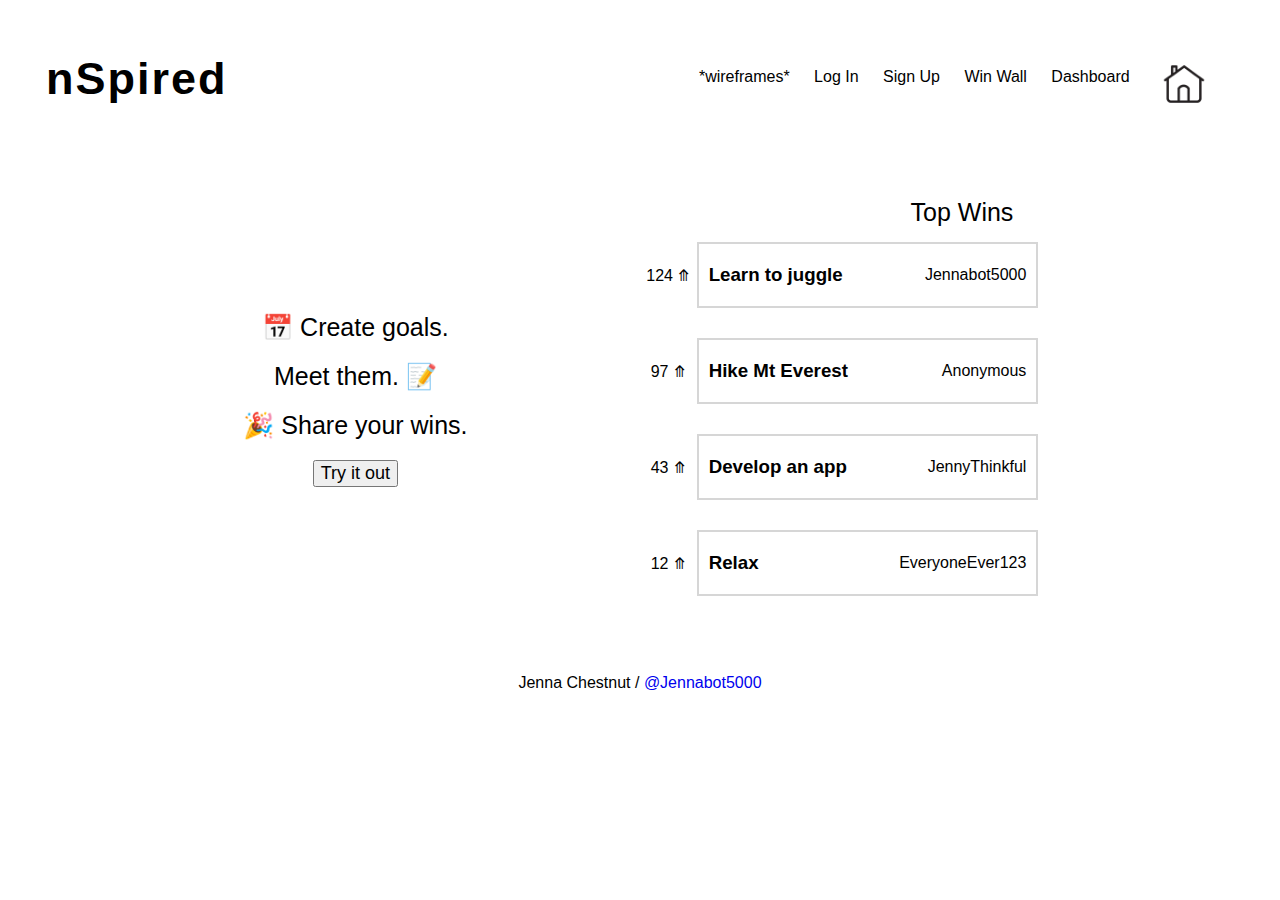
<file: index.html>
<!DOCTYPE html>
<html lang="en">
<head>
    <meta charset="UTF-8">
    <meta name="viewport" content="width=device-width, initial-scale=1.0">
    <title>Document</title>
    <link rel="stylesheet" href="./styles/styles.css">
    <link rel="stylesheet" href="./styles/landing-page.css">
</head>
<body>
    <header class="h-group">
        <h1 class="item">nSpired</h1>
        <nav>
          <a href="./scripts/wireframes.html">*wireframes*</a>
          <a href="./scripts/log-in.html">Log In</a>
          <a href="./scripts/sign-up.html">Sign Up</a>
          <a href="./scripts/view-win-wall.html">Win Wall</a>
          <a href="./scripts/dashboard.html">Dashboard</a>
          <a href="/"><img src="./images/home+house+icon.png" /></a>
        </nav>
      </header>

    <main>
    <div class='landing-page'>
        <div class='item-plus'>
        <p>&#128197; Create goals.</p>
        <p>Meet them. &#128221;</p>
        <p>&#127881; Share your wins.</p>
        <button>Try it out</button>
    </div>

<div class='item'>
    <div class="win-list">
        <p>Top Wins</p>
        <div class="item-and-options">
          <div class='upvotes'>
            <span>124 &#10506;</span></div>
          <div class="win-item">
            <h3>Learn to juggle</h3>
            <span>Jennabot5000</span>
          </div>

        </div>
        <div class="item-and-options">
          <div class='upvotes'>
            <span>97 &#10506;</span>
          </div>
          <div class="win-item">
            <h3>Hike Mt Everest</h3>
            <span>Anonymous</span>
          </div>

        </div>
        <div class="item-and-options">
          <div class='upvotes'>
            <span>43 &#10506;</span></div>
          <div class="win-item">
            <h3>Develop an app</h3>
            <span>JennyThinkful</span>
          </div>

        </div>
        <div class="item-and-options">
          <div class='upvotes'>
            <span>12 &#10506;</span></div>
          <div class="win-item">
            <h3>Relax</h3>
            <span>EveryoneEver123</span>
          </div>
    </div>
    </main>

    <footer>
        Jenna Chestnut / <a href='https://linktr.ee/jenna.chestnut'>@Jennabot5000</a>
    </footer>
</body>
</html>
</file>
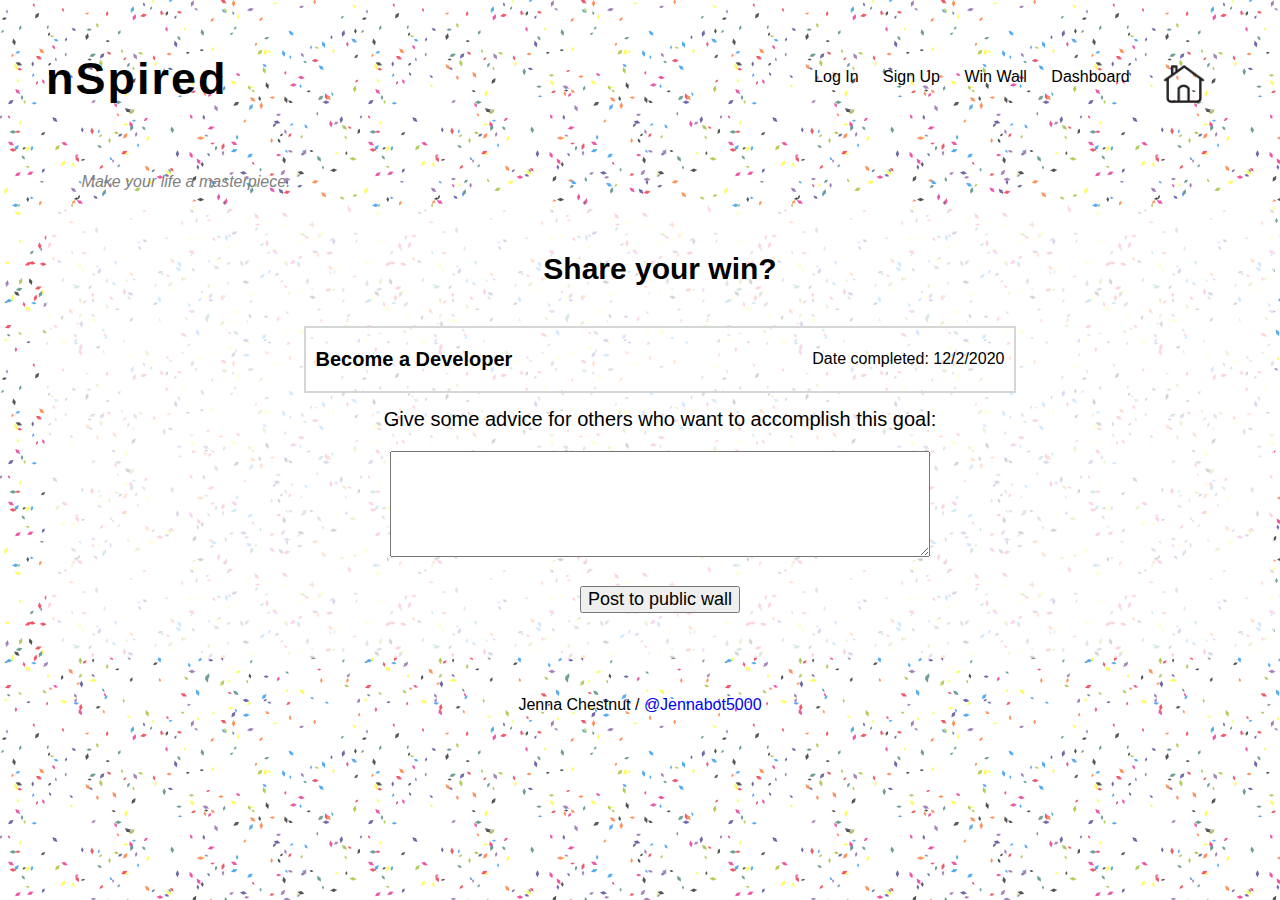
<file: scripts/completed-goal.html>
<!DOCTYPE html>
<html lang="en">
  <head>
    <meta charset="UTF-8" />
    <meta name="viewport" content="width=device-width, initial-scale=1.0" />
    <title>Document</title>
    <link rel="stylesheet" href="../styles/dashboard.css" />
    <link rel="stylesheet" href="../styles/completed-goal.css" />
    <link rel="stylesheet" href="../styles/styles.css" />
  </head>
  <body>
    <header class="h-group">
      <h1 class="item">nSpired</h1>
      <nav>
        <a href="./log-in.html">Log In</a>
        <a href="./sign-up.html">Sign Up</a>
        <a href="./view-win-wall.html">Win Wall</a>
        <a href="./dashboard.html">Dashboard</a>
        <a href="/"><img src="../images/home+house+icon.png" /></a>
      </nav>
    </header>
    <main>
      <p class="inspiration">Make your life a masterpiece.</p> 
      <div class="share-win">
      <h2>Share your win?</h2>
        <div class="item-and-options">
          <div class="win-item">
            <h3>Become a Developer</h3>
            <span>Date completed: 12/2/2020</span>
          </div>
        </div>
        <label for="advice">Give some advice for others who want to accomplish this goal:</label>
            <textarea id="why"></textarea>
            <button type="submit">Post to public wall</button>
          </fieldset>
      </div>
    </main>
    <footer>
      Jenna Chestnut /
      <a href="https://linktr.ee/jenna.chestnut">@Jennabot5000</a>
    </footer>
  </body>
</html>
</file>
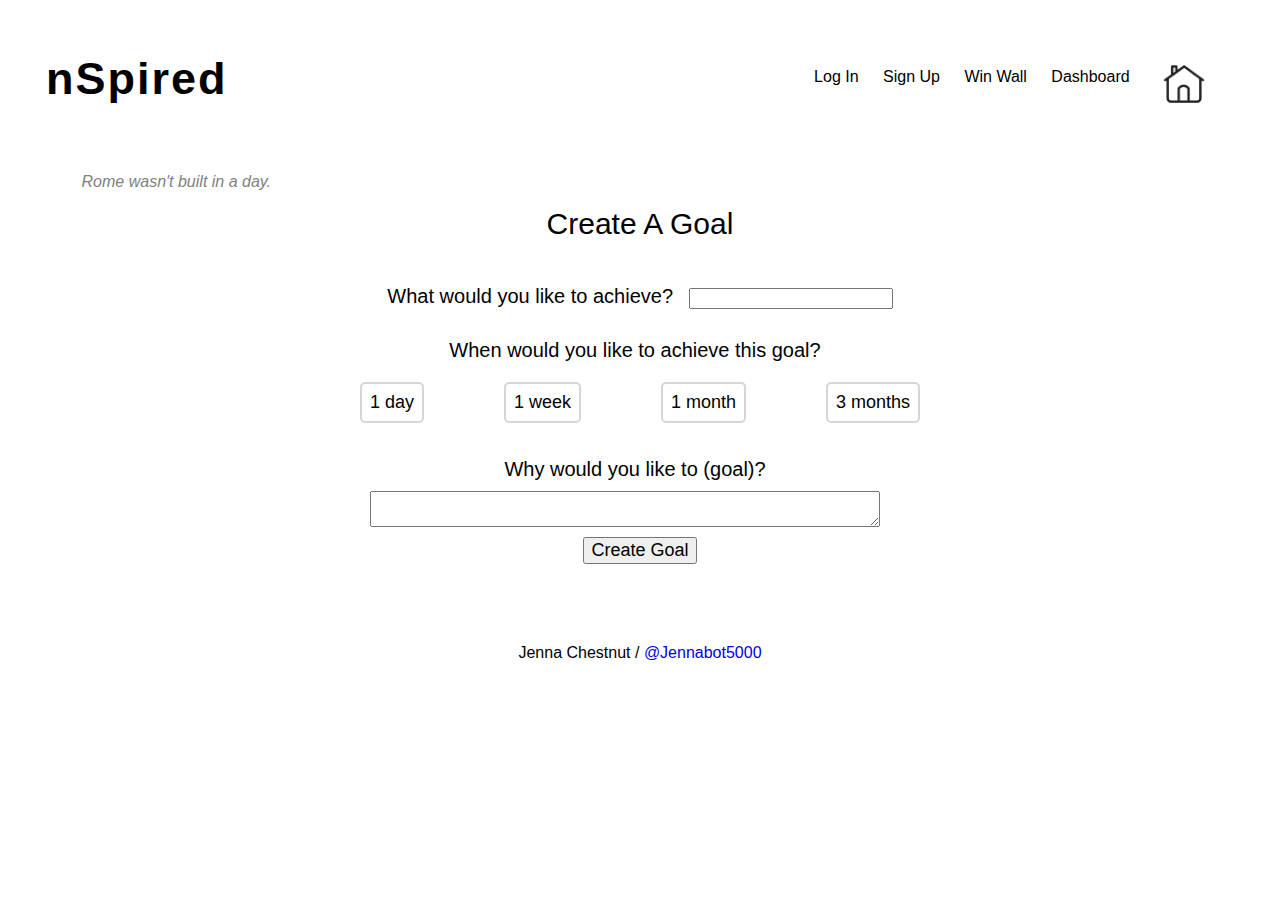
<file: scripts/create-goal.html>
<!DOCTYPE html>
<html lang="en">
  <head>
    <meta charset="UTF-8" />
    <meta name="viewport" content="width=device-width, initial-scale=1.0" />
    <title>Document</title>
    <link rel="stylesheet" href="../styles/create-goal.css" />
    <link rel="stylesheet" href="../styles/styles.css" />
  </head>
  <body>
    <header class="h-group">
      <h1 class="item">nSpired</h1>
      <nav>
        <a href="./log-in.html">Log In</a>
        <a href="./sign-up.html">Sign Up</a>
        <a href="./view-win-wall.html">Win Wall</a>
        <a href="./dashboard.html">Dashboard</a>
        <a href="/"><img src="../images/home+house+icon.png" /></a>
      </nav>
    </header>
    <main>
      <p class="inspiration">Rome wasn't built in a day.</p>
        <form class="create-goal">
          <fieldset>
            <legend>Create A Goal</legend>
            <label for="goal-name">What would you like to achieve?</label>
            <input type="text" id="goal-name" />
            <label for="time-frame"
              >When would you like to achieve this goal?</label
            >
            <div class="timeframe-buttons">
              <input type="radio" name="time-frame" value="1 day" id="1day" />
              <label for="1day">1 day</label>
              <input type="radio" name="time-frame" value="1 week" id="1wk" />
              <label for="1wk">1 week</label>
              <input type="radio" name="time-frame" value="1 month" id="1mo" />
              <label for="1mo">1 month</label>
              <input type="radio" name="time-frame" value="3 months" id="3mo" />
              <label for="3mo">3 months</label>
            </div>
            <label for="goal-why">Why would you like to (goal)?</label>
            <textarea id="goal-why"></textarea>
            <button type="submit">Create Goal</button>
          </fieldset>
        </form>
    </main>
    <footer>
      Jenna Chestnut /
      <a href="https://linktr.ee/jenna.chestnut">@Jennabot5000</a>
    </footer>
  </body>
</html>
</file>
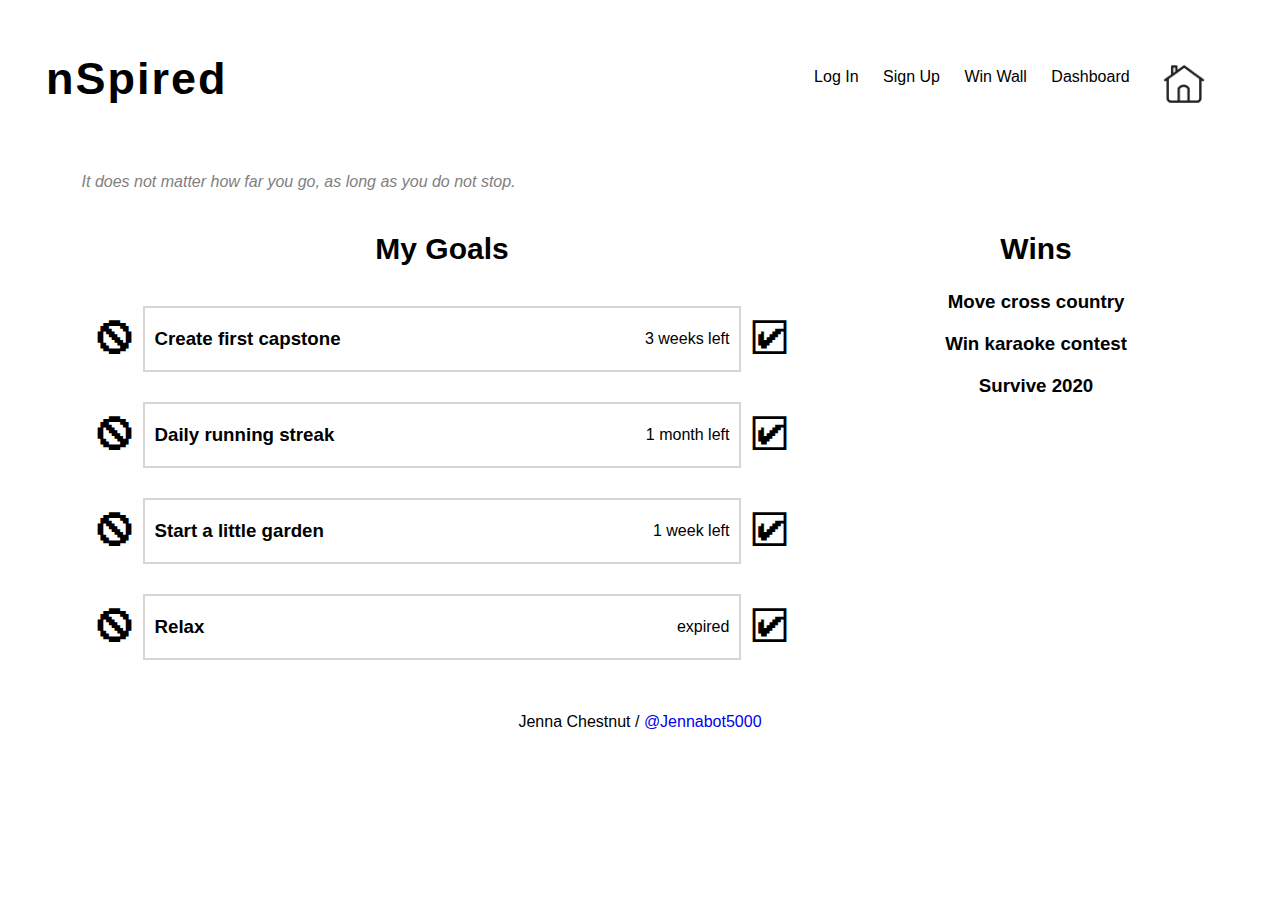
<file: scripts/dashboard.html>
<!DOCTYPE html>
<html lang="en">
  <head>
    <meta charset="UTF-8" />
    <meta name="viewport" content="width=device-width, initial-scale=1.0" />
    <title>Document</title>
    <link rel="stylesheet" href="../styles/dashboard.css" />
    <link rel="stylesheet" href="../styles/styles.css" />
  </head>
  <body>
    <header class="h-group">
      <h1 class="item">nSpired</h1>
      <nav>
        <a href="./log-in.html">Log In</a>
        <a href="./sign-up.html">Sign Up</a>
        <a href="./view-win-wall.html">Win Wall</a>
        <a href="./dashboard.html">Dashboard</a>
        <a href="/"><img src="../images/home+house+icon.png" /></a>
      </nav>
    </header>
    <main>
      <p class="inspiration">
        It does not matter how far you go, as long as you do not stop.
      </p>

      <div class="dashboard">        
        <div class="item-double">
          <h2>My Goals</h2>
          <div class="win-list">
            <div class="item-and-options">
              <button id="delete-win">&#128711;</button>
              <div class="win-item">
                <h3>Create first capstone</h3>
                <span>3 weeks left</span>
              </div>
              <button id="win-win">&#128505;</button>
            </div>
            <div class="item-and-options">
              <button id="delete-win">&#128711;</button>
              <div class="win-item">
                <h3>Daily running streak</h3>
                <span>1 month left</span>
              </div>
              <button id="win-win">&#128505;</button>
            </div>
            <div class="item-and-options">
              <button id="delete-win">&#128711;</button>
              <div class="win-item">
                <h3>Start a little garden</h3>
                <span>1 week left</span>
              </div>
              <button id="win-win">&#128505;</button>
            </div>
            <div class="item-and-options">
              <button id="delete-win">&#128711;</button>
              <div class="win-item">
                <h3>Relax</h3>
                <span>expired</span>
              </div>
              <button id="win-win">&#128505;</button>
            </div>
          </div>
        </div>



        <div class="item">
          <h2>Wins</h2>
          <div class="dash-win">
            <a><h3>Move cross country</h3></a>
          </div>
          <div class="dash-win">
            <a><h3>Win karaoke contest</h3></a>
          </div>
          <div class="dash-win">
          <a><h3>Survive 2020</h3></a>
          </div>
      </div>
    </main>
    <footer>
      Jenna Chestnut /
      <a href="https://linktr.ee/jenna.chestnut">@Jennabot5000</a>
    </footer>
  </body>
</html>
</file>
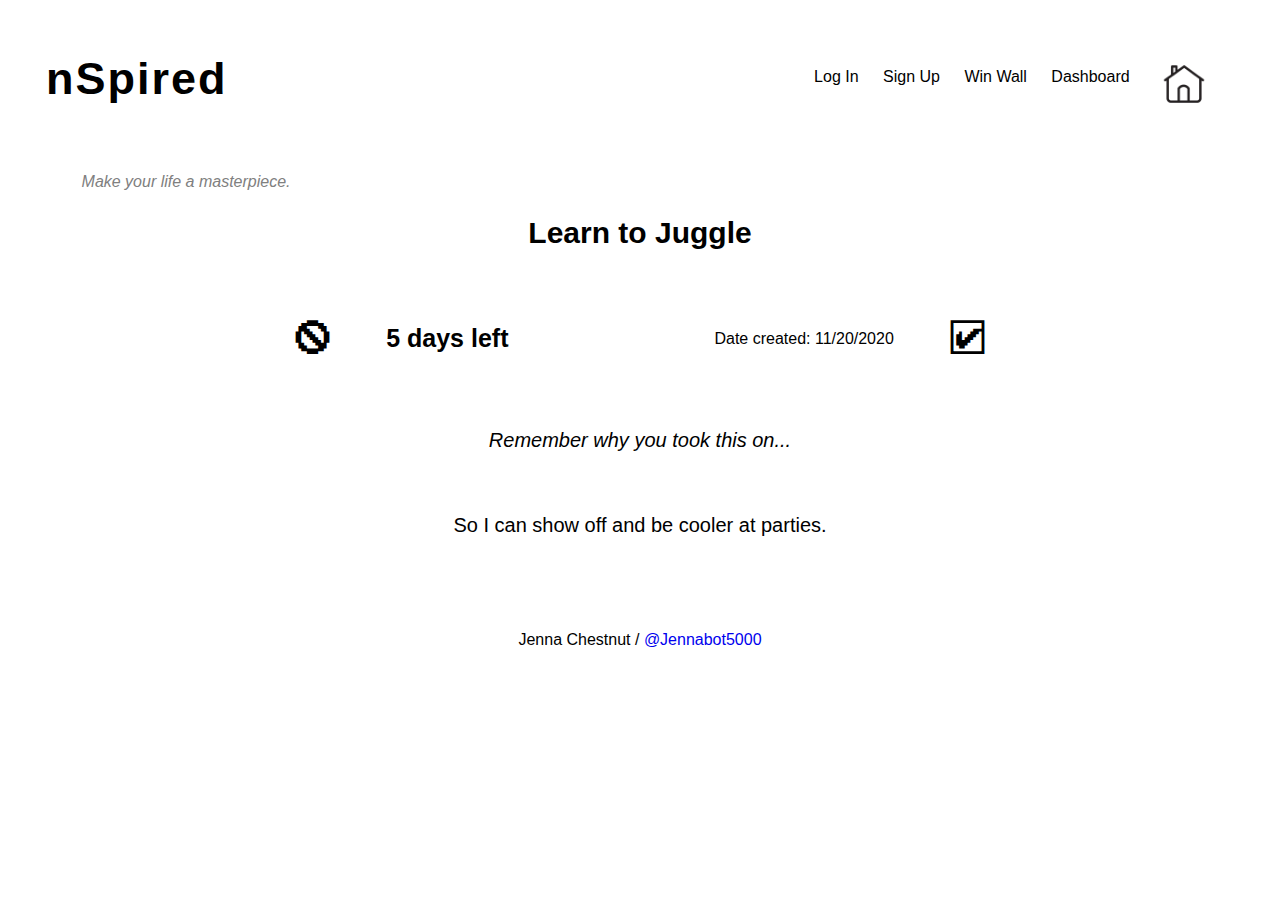
<file: scripts/expanded-goal.html>
<!DOCTYPE html>
<html lang="en">
  <head>
    <meta charset="UTF-8" />
    <meta name="viewport" content="width=device-width, initial-scale=1.0" />
    <title>Document</title>
    <link rel="stylesheet" href="../styles/dashboard.css" />
    <link rel="stylesheet" href="../styles/styles.css" />
  </head>
  <body>
    <header class="h-group">
      <h1 class="item">nSpired</h1>
      <nav>
        <a href="./log-in.html">Log In</a>
        <a href="./sign-up.html">Sign Up</a>
        <a href="./view-win-wall.html">Win Wall</a>
        <a href="./dashboard.html">Dashboard</a>
        <a href="/"><img src="../images/home+house+icon.png" /></a>
      </nav>
    </header>
    <main>
      <p class="inspiration">Make your life a masterpiece.</p>
      <h2>Learn to Juggle</h2>
      <div class="view-goal">
        <div class="item-and-options">
          <button id="delete-win">&#128711;</button>
          <div class="win-item">
            <h3>5 days left</h3>
            <span>Date created: 11/20/2020</span>
          </div>
          <button id="win-win">&#128505;</button>
        </div>
        <div class="reminder">
        <h4><i>Remember why you took this on...</i></h4>
        <p>So I can show off and be cooler at parties.</p>
      </div>
      </div>
    </main>
    <footer>
      Jenna Chestnut /
      <a href="https://linktr.ee/jenna.chestnut">@Jennabot5000</a>
    </footer>
  </body>
</html>
</file>
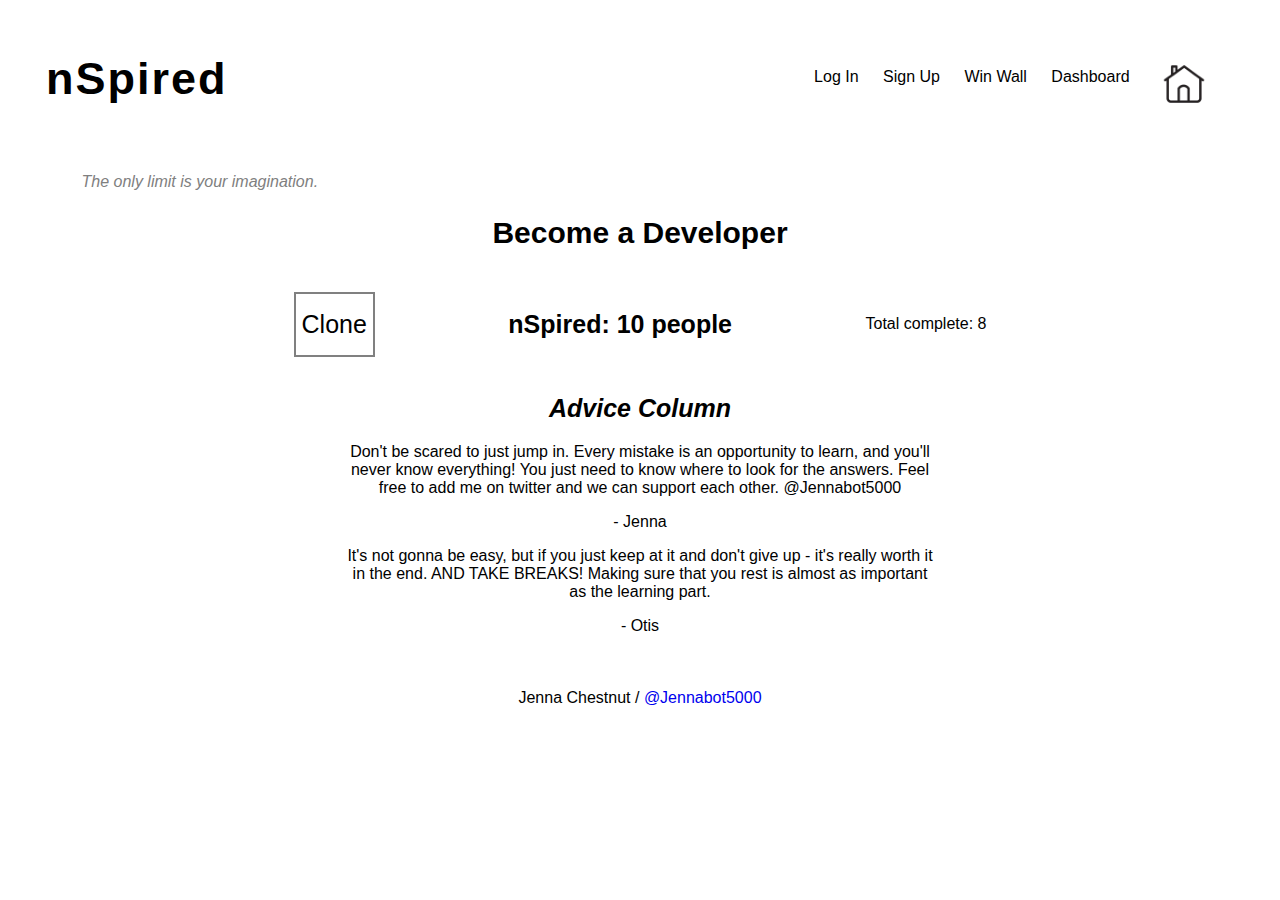
<file: scripts/expanded-pubwin.html>
<!DOCTYPE html>
<html lang="en">
  <head>
    <meta charset="UTF-8" />
    <meta name="viewport" content="width=device-width, initial-scale=1.0" />
    <title>Document</title>
    <link rel="stylesheet" href="../styles/expanded-pubwin.css" />
    <link rel="stylesheet" href="../styles/dashboard.css" />
    <link rel="stylesheet" href="../styles/styles.css" />
  </head>
  <body>
    <header class="h-group">
      <h1 class="item">nSpired</h1>
      <nav>
        <a href="./log-in.html">Log In</a>
        <a href="./sign-up.html">Sign Up</a>
        <a href="./view-win-wall.html">Win Wall</a>
        <a href="./dashboard.html">Dashboard</a>
        <a href="/"><img src="../images/home+house+icon.png" /></a>
      </nav>
    </header>
    <main>
      <p class="inspiration">The only limit is your imagination.</p>
      <h2>Become a Developer</h2>
      <div class="view-goal">
        <div class="item-and-options">
          <div class="win-item-pubwin">
            <button id="clone-goal">Clone</button>
            <h3>nSpired: 10 people</h3>
            <span>Total complete: 8</span>
          </div>
        </div>
      </div>
      <div class='advice-column'>
        <h3><i>Advice Column</i></h3>
        <p>Don't be scared to just jump in. Every mistake is an opportunity to learn, and you'll never know everything! You just need to know where to look for the answers. Feel free to add me on twitter and we can support each other.  @Jennabot5000</p>
        <p>- Jenna</p>
        <p>It's not gonna be easy, but if you just keep at it and don't give up - it's really worth it in the end. AND TAKE BREAKS! Making sure that you rest is almost as important as the learning part.</p>
        <p>- Otis</p>
        </div>
    </main>
    <footer>
      Jenna Chestnut /
      <a href="https://linktr.ee/jenna.chestnut">@Jennabot5000</a>
    </footer>
  </body>
</html>
</file>
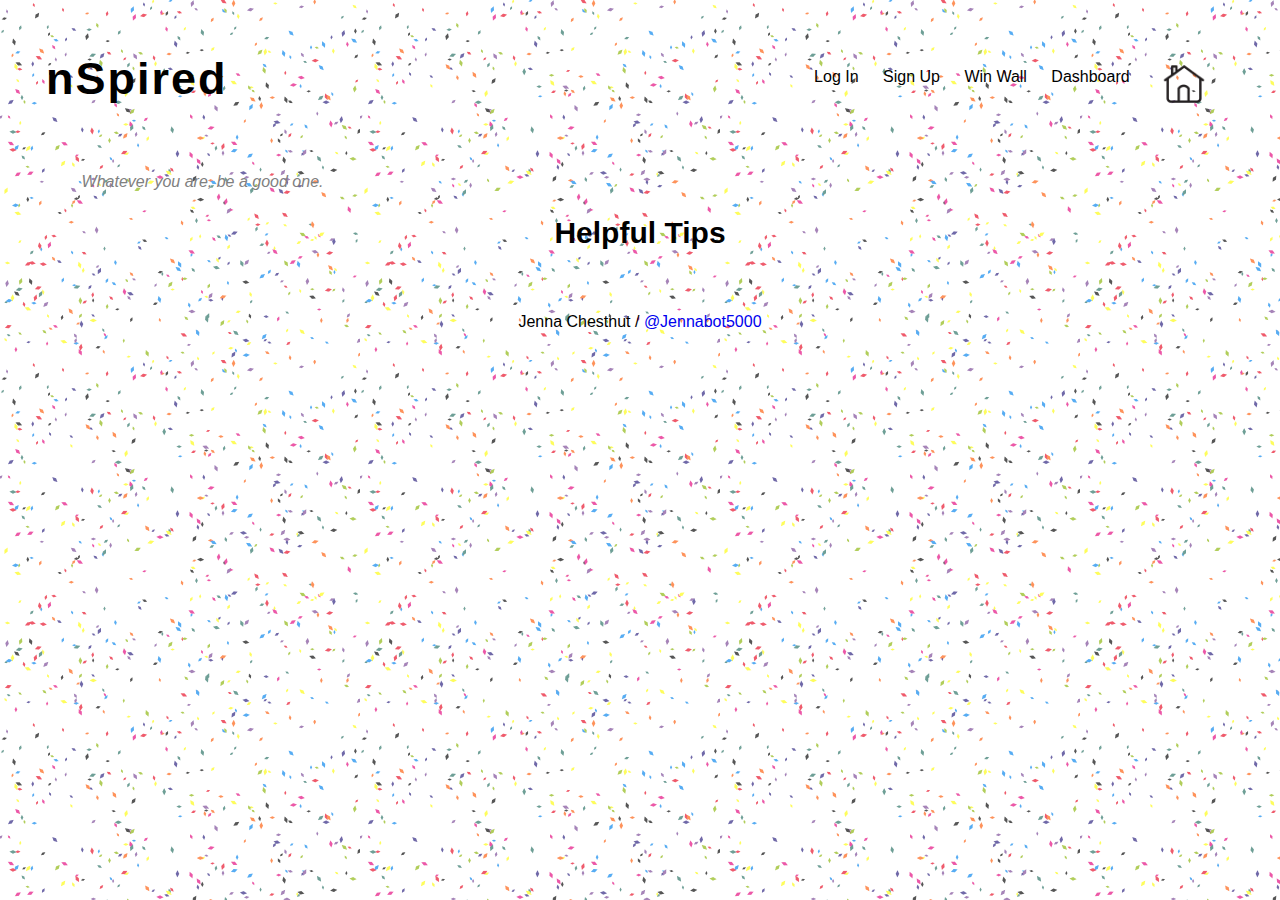
<file: scripts/goal-tips.html>
<!DOCTYPE html>
<html lang="en">
  <head>
    <meta charset="UTF-8" />
    <meta name="viewport" content="width=device-width, initial-scale=1.0" />
    <title>Document</title>
    <link rel="stylesheet" href="../styles/dashboard.css" />
    <link rel="stylesheet" href="../styles/completed-goal.css" />
    <link rel="stylesheet" href="../styles/styles.css" />
  </head>
  <body>
    <header class="h-group">
      <h1 class="item">nSpired</h1>
      <nav>
        <a href="./log-in.html">Log In</a>
        <a href="./sign-up.html">Sign Up</a>
        <a href="./view-win-wall.html">Win Wall</a>
        <a href="./dashboard.html">Dashboard</a>
        <a href="/"><img src="../images/home+house+icon.png" /></a>
      </nav>
    </header>
    <main>
      <p class="inspiration">Whatever you are, be a good one.</p> 
      <h2>Helpful Tips</h2>
    </main>
    <footer>
      Jenna Chestnut /
      <a href="https://linktr.ee/jenna.chestnut">@Jennabot5000</a>
    </footer>
  </body>
</html>
</file>
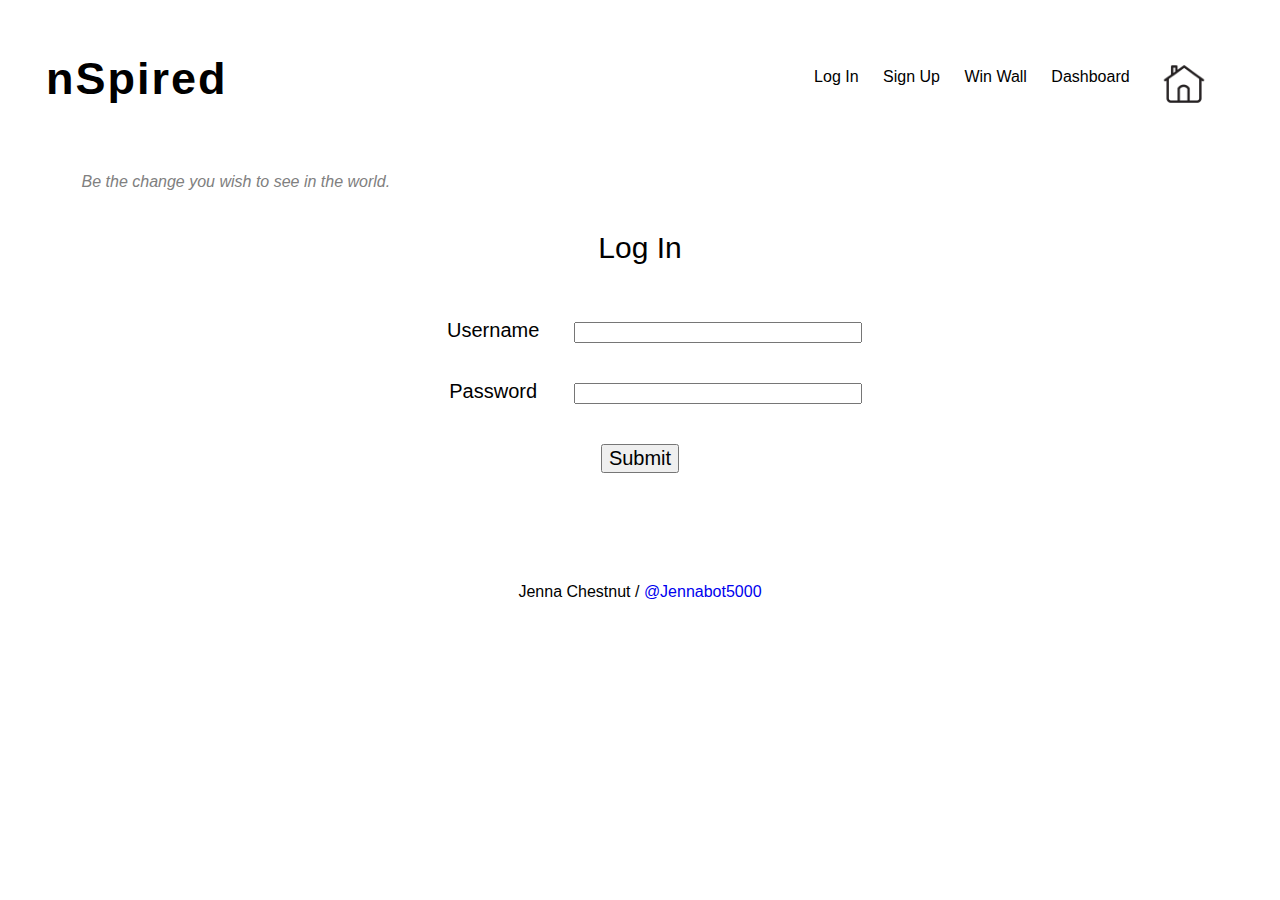
<file: scripts/log-in.html>
<!DOCTYPE html>
<html lang="en">
  <head>
    <meta charset="UTF-8" />
    <meta name="viewport" content="width=device-width, initial-scale=1.0" />
    <title>Document</title>
    <link rel="stylesheet" href="../styles/log-in.css" />
    <link rel="stylesheet" href="../styles/styles.css" />
  </head>
  <body>
    <header class="h-group">
      <h1 class="item">nSpired</h1>
      <nav>
        <a href="./log-in.html">Log In</a>
        <a href="./sign-up.html">Sign Up</a>
        <a href="./view-win-wall.html">Win Wall</a>
        <a href="./dashboard.html">Dashboard</a>
        <a href="/"><img src="../images/home+house+icon.png" /></a>
      </nav>
    </header>
    <main>
      <p class="inspiration">Be the change you wish to see in the world.</p>
      <form class="log-in">
        <fieldset>
          <legend>Log In</legend>
          <div class="form-group">
            <label for="username">Username</label>
            <input type="text" name="username" />
          </div>
          <div class="form-group">
            <label for="password">Password</label>
            <input type="text" name="password" />
          </div>
          <button type="submit">Submit</button>
        </fieldset>
      </form>
    </main>
    <footer>
      Jenna Chestnut /
      <a href="https://linktr.ee/jenna.chestnut">@Jennabot5000</a>
    </footer>
  </body>
</html>
</file>
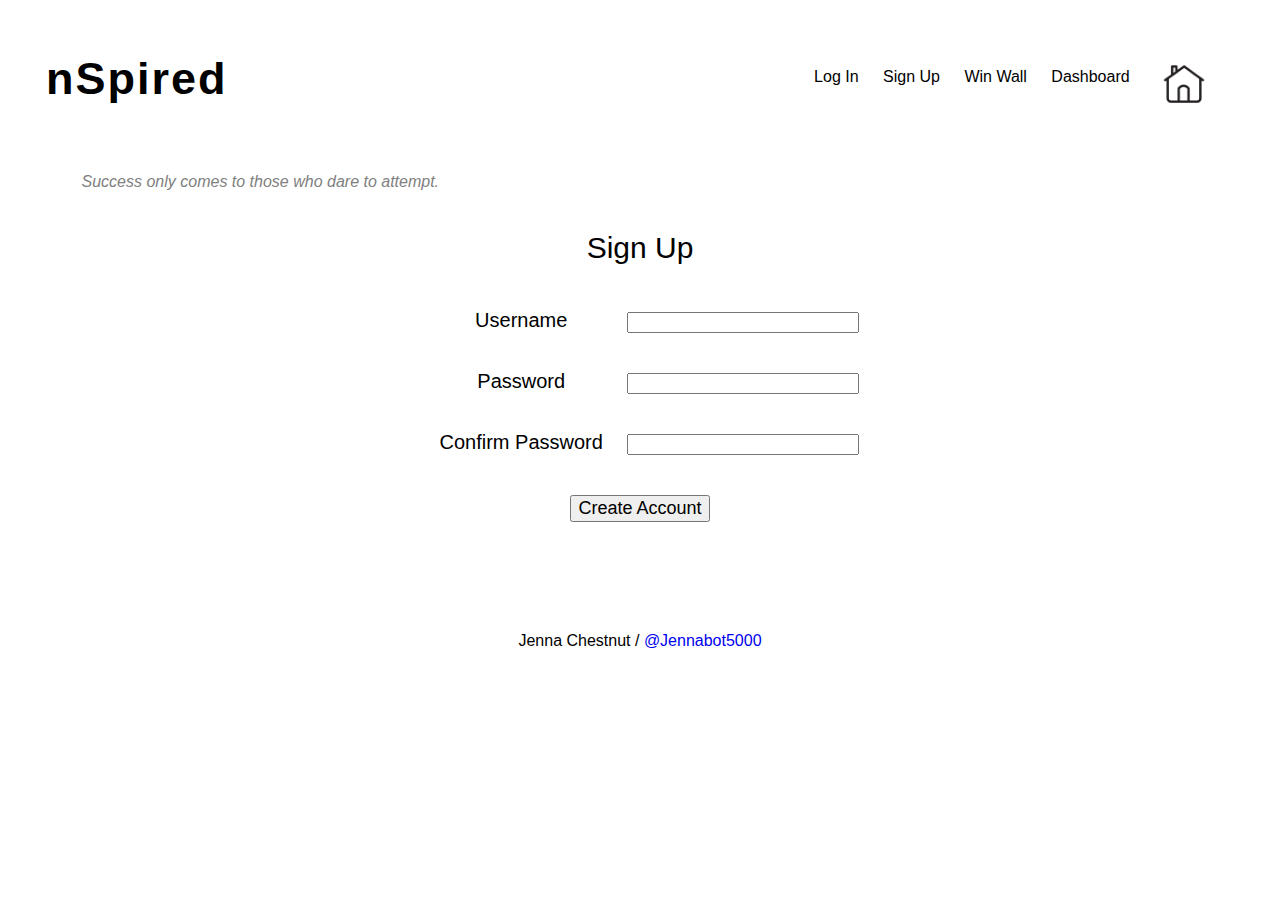
<file: scripts/sign-up.html>
<!DOCTYPE html>
<html lang="en">
  <head>
    <meta charset="UTF-8" />
    <meta name="viewport" content="width=device-width, initial-scale=1.0" />
    <title>Document</title>
    <link rel="stylesheet" href="../styles/sign-up.css" />
    <link rel="stylesheet" href="../styles/styles.css" />
  </head>
  <body>
    <header class="h-group">
      <h1 class="item">nSpired</h1>
      <nav>
        <a href="./log-in.html">Log In</a>
        <a href="./sign-up.html">Sign Up</a>
        <a href="./view-win-wall.html">Win Wall</a>
        <a href="./dashboard.html">Dashboard</a>
        <a href="/"><img src="../images/home+house+icon.png" /></a>
      </nav>
    </header>
    <main>
      <p class="inspiration">
        Success only comes to those who dare to attempt.
      </p>
      <form class="sign-up">
        <fieldset>
          <legend>Sign Up</legend>
          <div class="form-group">
            <label for="username">Username</label>
            <input type="text" name="username" />
          </div>
          <div class="form-group">
            <label for="password">Password </label>
            <input type="text" name="password" />
          </div>
          <div class="form-group">
            <label for="confirm-password">Confirm Password</label>
            <input type="text" name="confirm-password" />
          </div>
          <button type="submit">Create Account</button>
        </fieldset>
      </form>
    </main>
    <footer>
      Jenna Chestnut /
      <a href="https://linktr.ee/jenna.chestnut">@Jennabot5000</a>
    </footer>
  </body>
</html>
</file>
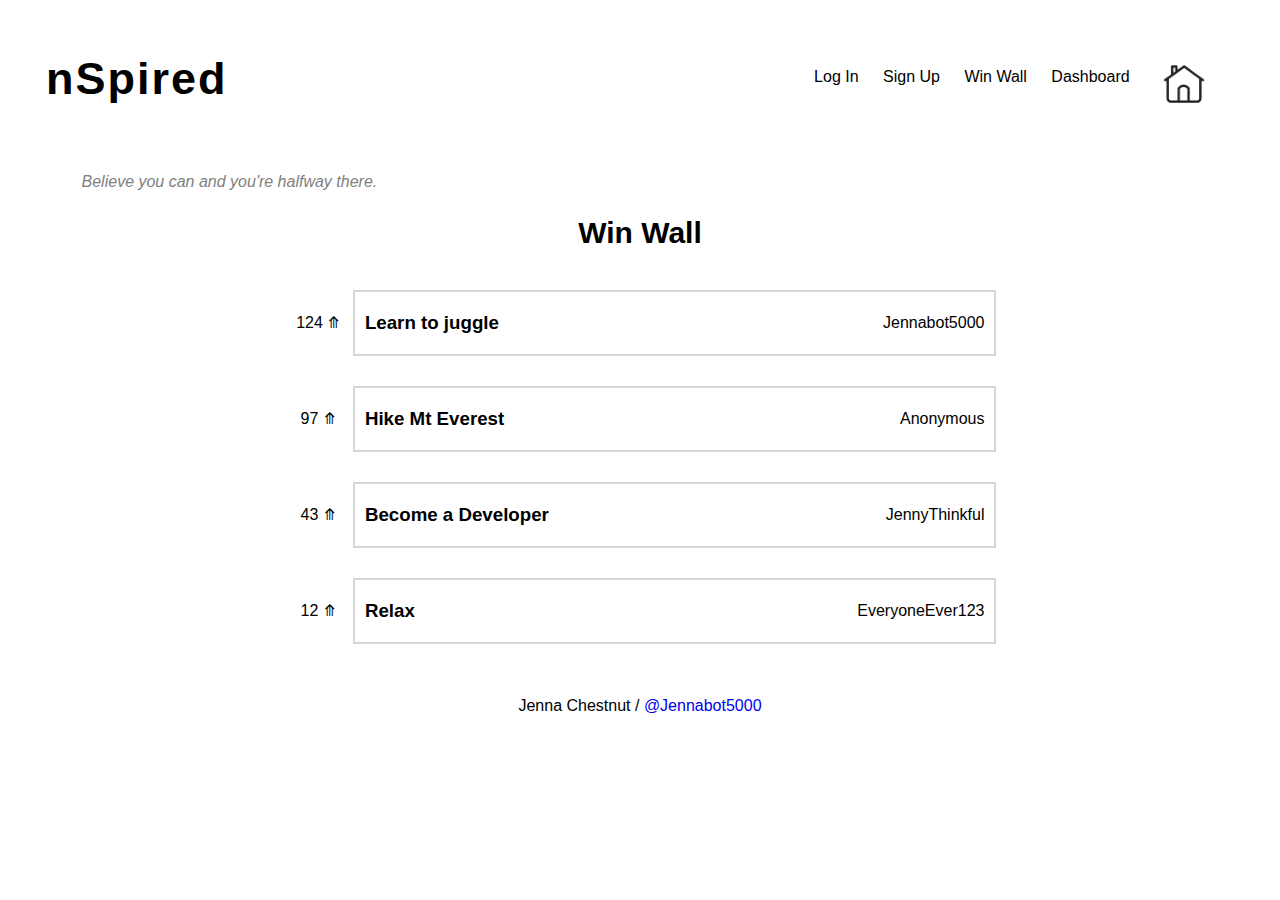
<file: scripts/view-win-wall.html>
<!DOCTYPE html>
<html lang="en">
  <head>
    <meta charset="UTF-8" />
    <meta name="viewport" content="width=device-width, initial-scale=1.0" />
    <title>Document</title>
    <link rel="stylesheet" href="../styles/view-win-wall.css" />
    <link rel="stylesheet" href="../styles/styles.css" />
  </head>
  <body>
    <header class="h-group">
      <h1 class="item">nSpired</h1>
      <nav>
        <a href="./log-in.html">Log In</a>
        <a href="./sign-up.html">Sign Up</a>
        <a href="./view-win-wall.html">Win Wall</a>
        <a href="./dashboard.html">Dashboard</a>
        <a href="/"><img src="../images/home+house+icon.png" /></a>
      </nav>
    </header>
    <main>
      <p class="inspiration">Believe you can and you're halfway there.</p>
      <h2>Win Wall</h2>
      <div class="win-list">
        <div class="item-and-options">
          <div class='upvotes'>
            <span>124 &#10506;</span></div>
          <div class="win-item">
            <h3>Learn to juggle</h3>
            <span>Jennabot5000</span>
          </div>

        </div>
        <div class="item-and-options">
          <div class='upvotes'>
            <span>97 &#10506;</span>
          </div>
          <div class="win-item">
            <h3>Hike Mt Everest</h3>
            <span>Anonymous</span>
          </div>

        </div>
        <div class="item-and-options">
          <div class='upvotes'>
            <span>43 &#10506;</span></div>
          <div class="win-item">
            <h3>Become a Developer</h3>
            <span>JennyThinkful</span>
          </div>

        </div>
        <div class="item-and-options">
          <div class='upvotes'>
            <span>12 &#10506;</span></div>
          <div class="win-item">
            <h3>Relax</h3>
            <span>EveryoneEver123</span>
          </div>

        </div>
      </div>
    </main>
    <footer>
      Jenna Chestnut /
      <a href="https://linktr.ee/jenna.chestnut">@Jennabot5000</a>
    </footer>
  </body>
</html>
</file>
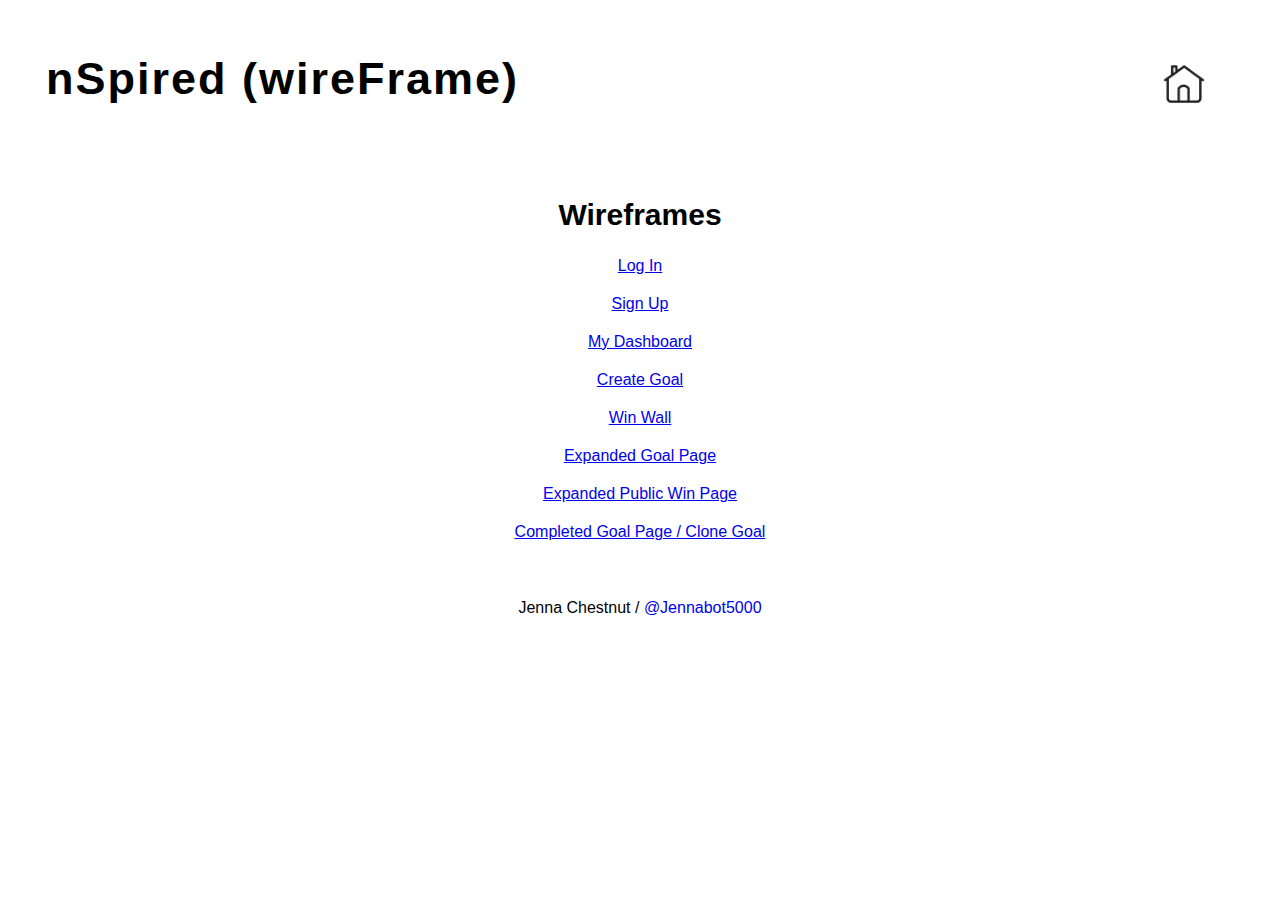
<file: scripts/wireframes.html>
<!DOCTYPE html>
<html lang="en">
  <head>
    <meta charset="UTF-8" />
    <meta name="viewport" content="width=device-width, initial-scale=1.0" />
    <title>Document</title>
    <link rel="stylesheet" href="../styles/view-win-wall.css" />
    <link rel="stylesheet" href="../styles/styles.css" />
  </head>
  <body>
    <header class="h-group">
      <h1 class="item">nSpired (wireFrame)</h1>
      <nav>
        <a href="/"><img src="../images/home+house+icon.png" /></a>
      </nav>
    </header>
    <main>
      <h2>Wireframes</h2>
      <div class="wireframes">
        <a href="./log-in.html">Log In</a>
        <a href="./sign-up.html">Sign Up</a>
        <a href="./dashboard.html">My Dashboard</a>
        <a href="./create-goal.html">Create Goal</a>
        <a href="./view-win-wall.html">Win Wall</a>
        <a href="./expanded-goal.html">Expanded Goal Page</a>
        <a href="./expanded-pubwin.html">Expanded Public Win Page</a>
        <a href="./completed-goal.html">Completed Goal Page / Clone Goal</a>
      </div>
    </main>
    <footer>
      Jenna Chestnut /
      <a href="https://linktr.ee/jenna.chestnut">@Jennabot5000</a>
    </footer>
  </body>
</html>
</file>
<file: styles/styles.css>
body {
    font-family: Arial, Helvetica, sans-serif;
}

main {
    text-align: center;
}

header {
    margin-top: 20px;
}

header img {
    vertical-align: middle;
    width: 60px;
    margin-top: 15px;
}

footer {
    text-align: center;
}

h1 {
    font-size: 40px;
    letter-spacing: 2px;
    margin-top: 45px;
}

h3 {
    margin: 20px 10px;
}

nav {
    margin: auto;
    position: absolute;
    text-align: right;
    padding-top: 10px;
}

.h-group {
    display: flex;
    justify-content: space-between;
    padding: 0 3%;
    flex-direction: column;
}

.item {
    flex: 1;
}

a:hover {
    color: rgb(255, 196, 0);
}

nav a {
    color: black;
    margin: 10px 20px 0 0;
    text-decoration: none;
    vertical-align: middle;
    width: 100%;
}

footer a {
    text-decoration: none;
}

.wireframes a {
    display: block;
    margin: 20px;
}

.inspiration {
    text-align: left;
    padding-left: 3%;
    margin-top: 0;
    font-style: italic;
    color: grey;
}

h2 {
    font-size: 30px;
}

@media all and (min-width: 600px) {
    .h-group {
        flex-direction: row;
    }
    h1 {
        font-size: 45px;
    }
    nav {
        position: relative;
    }
    header {
        margin-top: 0;
    }
    main {
        padding: 3%;
    }
}
</file>
<file: styles/landing-page.css>
.landing-page {
    margin: 0 auto;
    padding: 25px;
    display: flex;
    flex-direction: column;
}

.landing-page p {
    font-size: 25px;
    text-align: center;
    margin: 10px;
}

.landing-page button {
    margin: 10px;
    font-size: 18px;
}

.win-list p {
    text-align: right;
    font-size: 25px;
    margin: 0 25px;
}

.win-item {
    display: flex;
    margin: 15px auto;
    border: 2px #d6d6d6 solid;
    width: 100%;
    justify-content: space-between;
}

.win-item span {
    vertical-align: middle;
    margin: auto 10px;
}

.item-plus {
    flex: 1;
    display: flex;
    align-items: center;
    justify-content: center;
    flex-direction: column;
    margin-bottom: 45px;
}

.item-and-options {
    display: flex;
    width: 100%;
}

.item-and-options button {
    height: 65px;
    font-size: 45px;
    border: none;
    background-color: transparent;
    margin: auto;
}

.item-and-options button:hover {
    background-color: rgb(255, 208, 0);
}

.item-and-options h2 {
    font-size: 18px;
}
.upvotes {
    margin: auto 5px;
    width: 55px;
}

@media all and (min-width:600px) {
    .landing-page {
        flex-direction: row;
    }
    .win-list {
        width: 70%;
    }
    .item-plus {
        margin-bottom: 10px;
    }
}
</file>
<file: styles/dashboard.css>
h2 {
    font-size: 30px;
}

.win-item {
    display: flex;
    margin: 15px auto;
    border: 2px #d6d6d6 solid;
    width: 100%;
    justify-content: space-between;
}

.win-item span {
    vertical-align: middle;
    margin: auto 10px;
}

.item-and-options {
    margin: auto;
    display: flex;
    width: 90%;
}

.item-double .item-and-options {
    width: 100%;
}

.item-and-options button {
    height: 65px;
    font-size: 45px;
    border: none;
    background-color: transparent;
    margin: auto;
}

#delete-win:hover {
    background-color: rgb(255, 127, 127);
}

#win-win:hover {
    background-color: rgb(151, 255, 142);
}

.view-goal .win-item {
    border: none;
    padding: 2% 5%;
}

.view-goal h3 {
    font-size: 25px;
}

.view-goal p {
    font-size: 20px;
}

.dashboard {
    display: flex;
    flex-direction: column;
}

.item-double {
    flex: 2;
}

.item {
    flex: 1;
}

.dash-h {
    font-size: 40px;
    letter-spacing: 5px;
    padding: 0;
    margin: 0;
}

.reminder p {
    padding: 3%;
}

.reminder h4 {
    font-size: 20px;
    font-weight: lighter;
}

@media all and (min-width: 600px) {
    .dashboard {
        flex-direction: row;
    }
    .item-double .item-and-options {
        width: 90%;
    }
    .item-and-options {
        width: 60%;
    }
    
}
</file>
<file: styles/completed-goal.css>
body {
    background-image: url('../images/confettigif.gif'); 
}

.share-win {
    background-color: #ffffffc0;
    width: 100%;
    margin: 0 auto;
}

.share-win label {
    font-size: 20px;
    display: block;
    margin-bottom: 20px;
}

.share-win textarea {
    width: 75%;
    height: 100px;
}

.share-win button {
    font-size: 18px;
    display: block;
    margin: 25px auto;
}

.share-win h3 {
    font-size: 20px;
    display: block;
    margin-bottom: 20px;
}

@media all and (min-width: 600px) {
    .share-win {
        padding: 20px;
    }
    .share-win textarea {
        width: 45%;
    }
}
</file>
<file: styles/create-goal.css>
.create-goal {
    margin: auto;
    width: 90%;
}

.create-goal legend {
    font-size: 30px;
    margin-bottom: 20px;
}

.create-goal fieldset {
    font-size: 20px;
    border: none;
    margin-bottom: 30px;
    text-align:center;
}

.create-goal input {
    margin: 20px auto;
    width: 35%;
    margin-bottom: 30px;
}

.create-goal label {
    display: inline-block;
    padding-right: 10px;
}

.create-goal button {
    font-size: 18px;
    display: block;
    margin: 0 auto;
}

.timeframe-buttons {
    display: flex;
    margin: 20px auto;
    justify-content: space-between;
}

.timeframe-buttons input[type="radio"] {
    opacity: 0;
    position: fixed;
    width: 0;
}

.timeframe-buttons label {
    font-size: 18px;
    padding: 8px;
    border: 2px #d6d6d6 solid;
    border-radius: 5px;
    margin-bottom: 15px;
}
  
.timeframe-buttons input[type="radio"]:checked + label {
    background-color: white;
}
  
button:hover,
  input[type="submit"]:hover,
  .timeframe-buttons input[type="radio"]:hover + label {
    background-color: rgb(255, 208, 0);
    border: 1px solid black;
}
  
.timeframe-buttons input[type="radio"]:focus + label {
    border: 1px solid black;
}

textarea {
    display: block;
    width: 90%;
    margin: 10px;
}

@media all and (min-width:600px) {
    .create-goal {
        width: 50%;
    }
}
</file>
<file: styles/expanded-pubwin.css>
.advice-column {
    width: 80%;
    margin: auto;
}

.advice-column h3 {
    font-size: 25px;
}

#clone-goal {
    font-size: 25px;
    border: 2px grey solid;
    margin: auto 10px;
}

#clone-goal:hover {
    background-color: yellow;
}

.win-item-pubwin {
    width: 80%;
    margin: auto;
    margin-bottom: 40px;
}

@media all and (min-width: 600px) {
    .advice-column {
        width: 50%;
        margin: auto;
    }
    .win-item-pubwin {
        display: flex;
        margin: 15px auto;
        width: 100%;
        justify-content: space-between;
    }
    .win-item-pubwin span {
        vertical-align: middle;
        margin: auto 10px;
    }
}
</file>
<file: styles/log-in.css>
.log-in {
    margin: 40px auto;
    width: 70%;
}

.log-in legend {
    font-size: 30px;
    margin-bottom: 30px;
}

.log-in fieldset {
    font-size: 20px;
    border: none;
}

.log-in input {
    margin: 20px auto;
    width: 100%;
}

.log-in button {
    font-size: 20px;
    display: block;
    margin: 20px auto;
}

.log-in label {
    display: inline-block;
    text-align: center;
    width: 150px;
}

@media all and (min-width: 600px) {
    .log-in {
        width: 50%;
    }
    .log-in input {
        width: 50%;
    }
}
</file>
<file: styles/sign-up.css>
.sign-up {
    margin: 40px auto;
    width: 70%;
}

.sign-up legend {
    font-size: 30px;
    margin-bottom: 20px;
}

.sign-up fieldset {
    font-size: 20px;
    border: none;
}

.sign-up input {
    margin: 20px auto;
    width: 100%;
}

.sign-up label {
    display: inline-block;
    text-align: center;
    width: 200px;
}

.sign-up button {
    font-size: 18px;
    display: block;
    margin: 20px auto;
}

.form-group{
    display: block
}

@media all and (min-width: 600px) {
    .sign-up {
        width: 50%;
    }
    .sign-up input {
        width: 40%;
    }
}
</file>
<file: styles/view-win-wall.css>
h2 {
    font-size: 30px;
}

h3 {
    margin: 20px 10px;
}

.win-item {
    display: flex;
    margin: 15px auto;
    border: 2px #d6d6d6 solid;
    width: 100%;
    justify-content: space-between;
}

.win-item span {
    vertical-align: middle;
    margin: auto 10px;
}

.item-and-options {
    margin: auto;
    display: flex;
    width: 90%;
}

.item-and-options button {
    height: 65px;
    font-size: 45px;
    border: none;
    background-color: transparent;
    margin: auto;
}

.item-and-options button:hover {
    background-color: rgb(255, 208, 0);
}

.upvotes {
    margin: auto 5px;
    width: 55px;
}

@media all and (min-width: 600px) {
    .item-and-options {
        width: 60%;
    }
    .upvotes {
        margin: auto 10px;
    }
}
</file>
